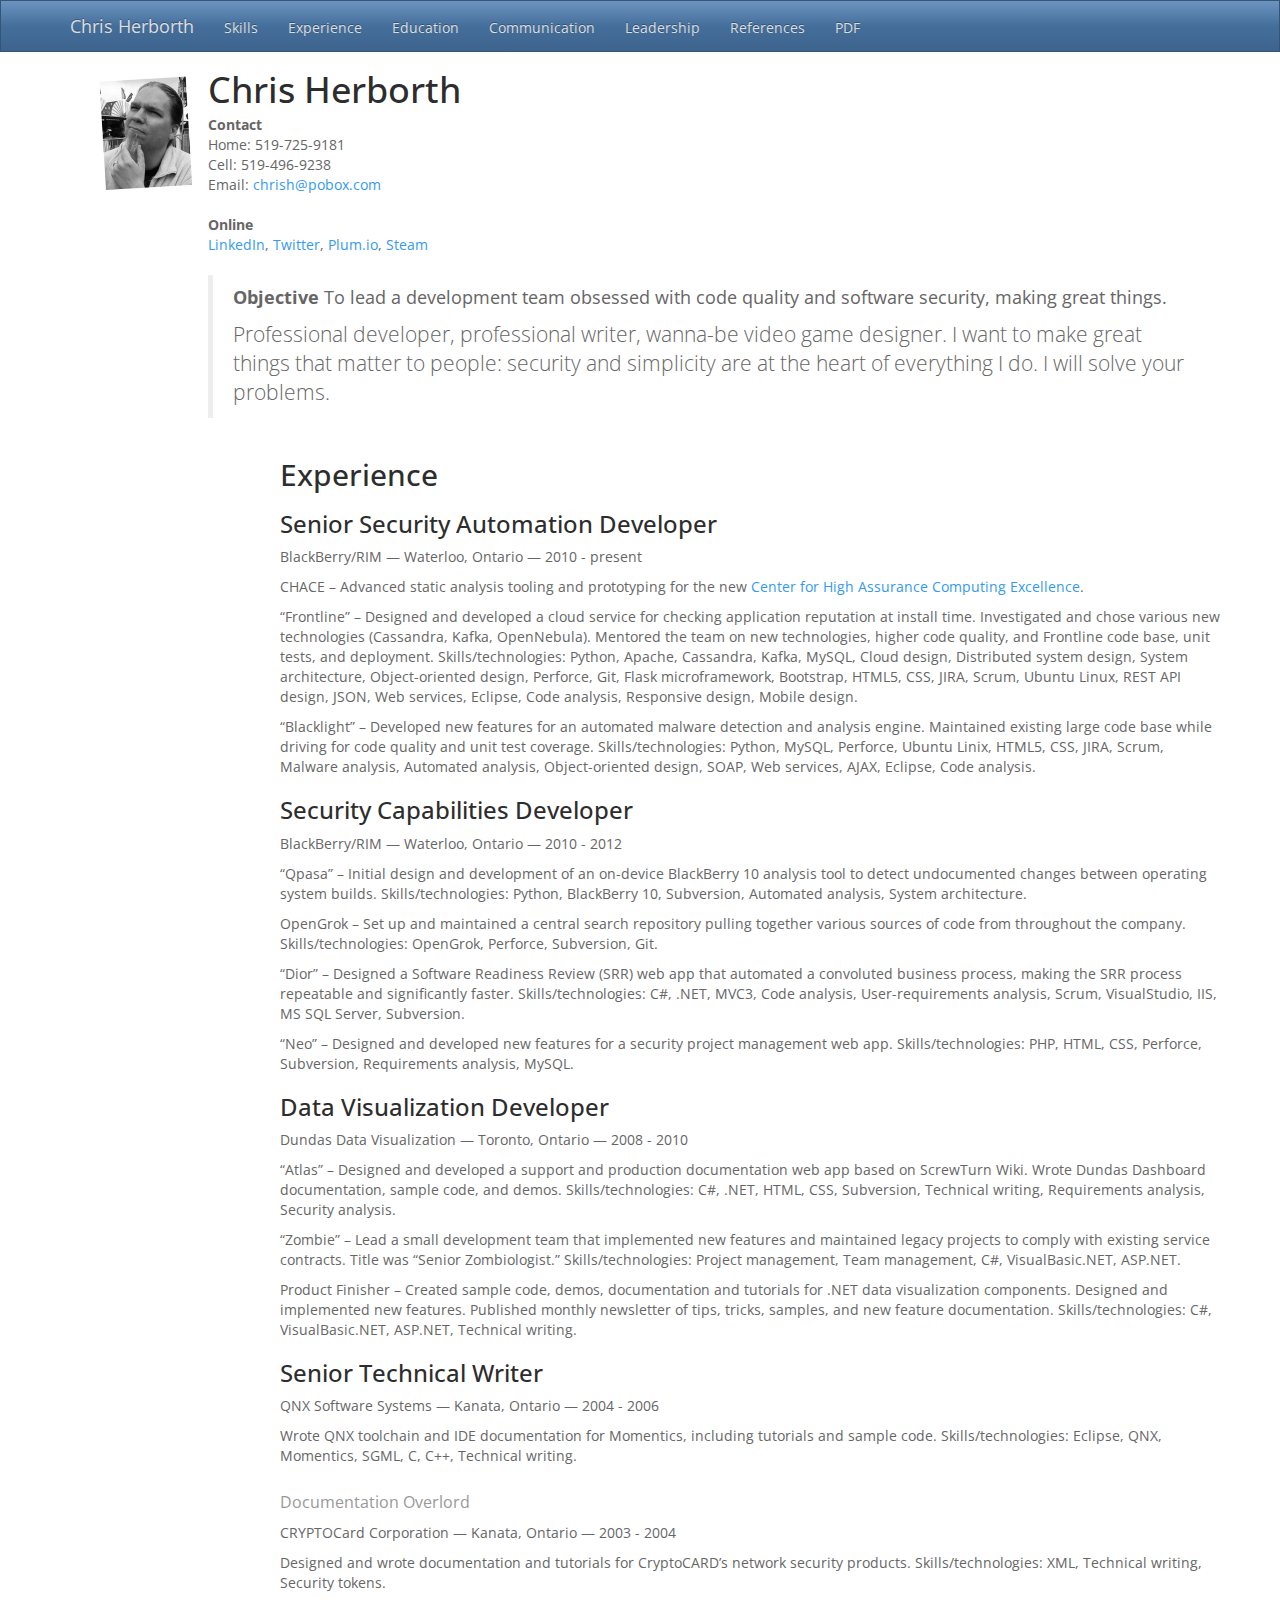
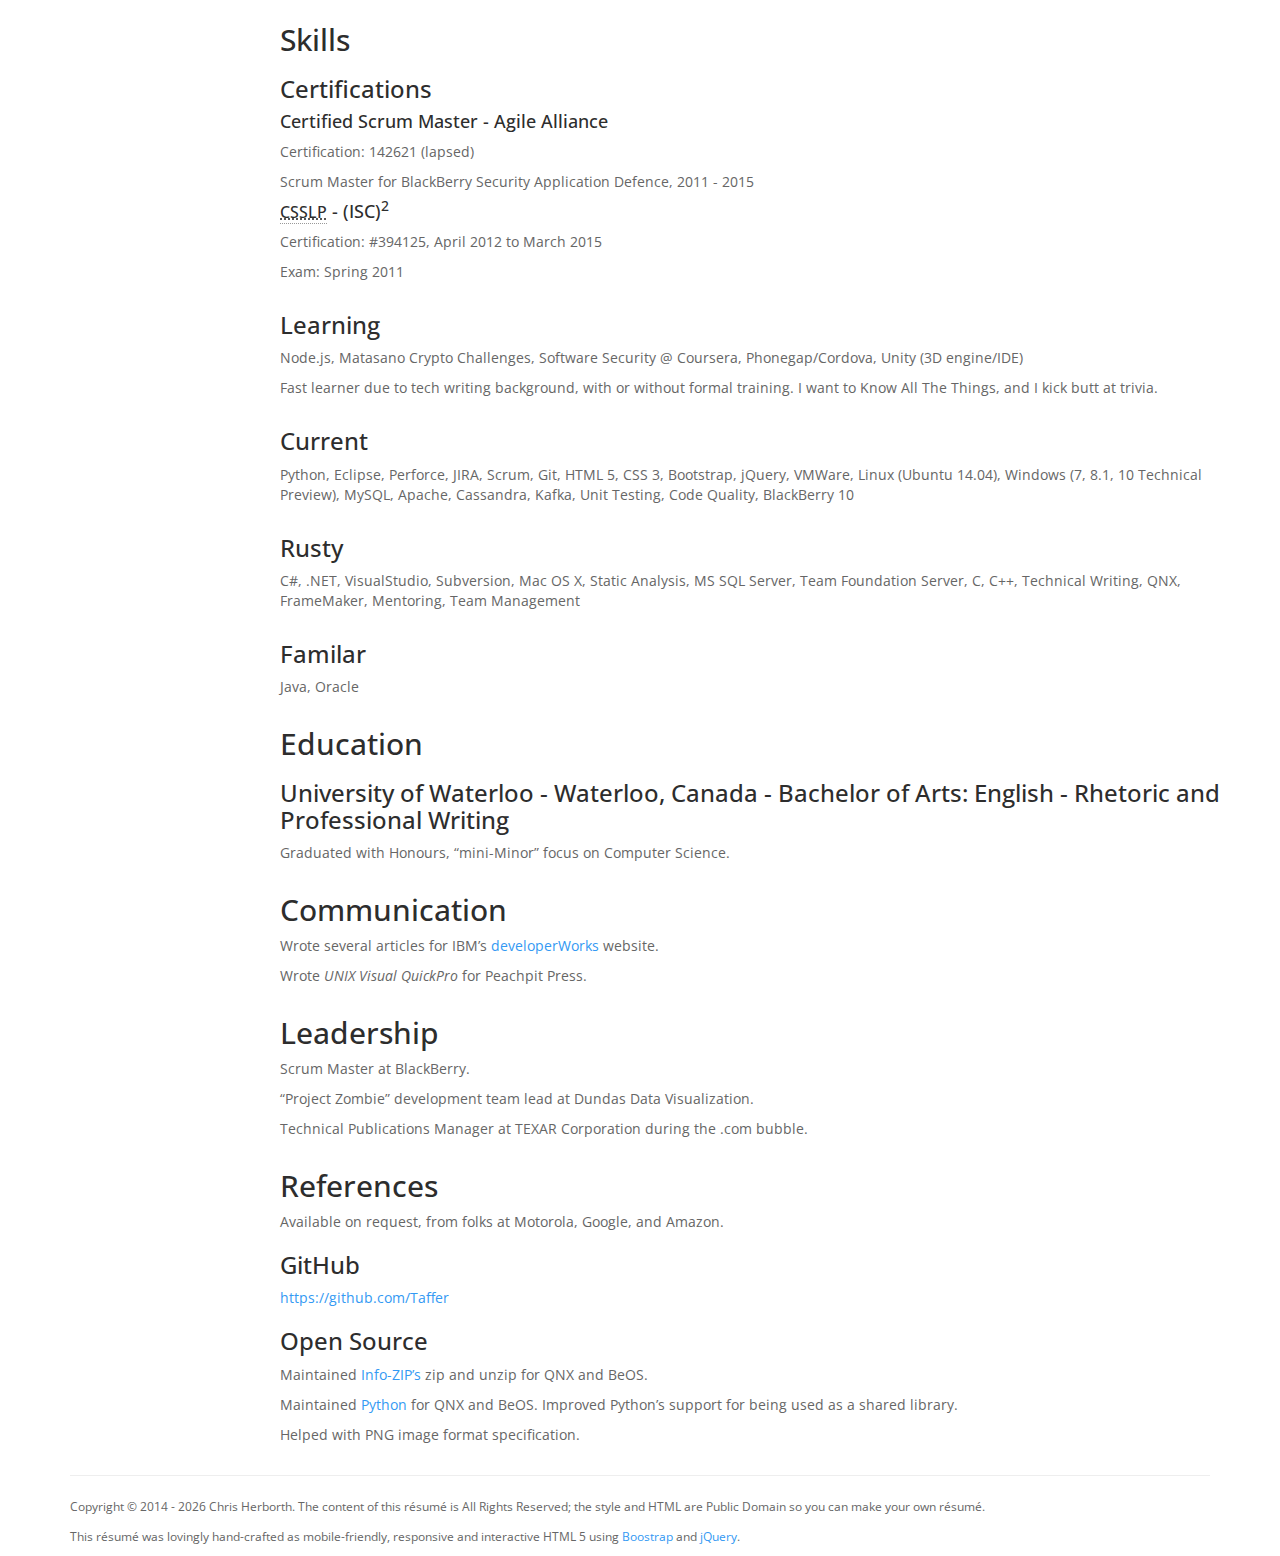
<file: chrish/index.html>
<!DOCTYPE html>
<html lang="en">
<head>
    <meta charset="utf-8">
    <meta http-equiv="X-UA-Compatible" content="IE=edge">
    <meta name="viewport" content="width=device-width, initial-scale=1">

    <title>Chris Herborth's Résumé</title>

    <link rel="icon" type="image/png" href="favicon.png">
    <link rel="shortcut icon" href="favicon.ico">

    <!-- Bootstrap: http://getbootstrap.com/ -->
    <link href="bootstrap-3.3.4-dist/css/bootstrap.min.css" rel="stylesheet">

    <!-- Bootstrap themes: http://bootswatch.com/ -->
    <link href="bootstrap-spacelab.min.css" rel="stylesheet">

	<style type="text/css">
	.document-body { /* Add room for the navbar. */
		padding-top: 70px;
	}
	</style>
</head>

<body role="document" class="document-body">
<div class="navbar navbar-inverse navbar-fixed-top" role="navigation">
	<div class="container">
		<div class="navbar-header">
			<button type="button" class="navbar-toggle" data-toggle="collapse" data-target=".navbar-collapse">
				<span class="sr-only">Toggle navigation</span>
				<span class="icon-bar"></span>
                <span class="icon-bar"></span>
                <span class="icon-bar"></span>
			</button>
			<a class="navbar-brand" href="http://taffer.ca/">Chris Herborth</a>
		</div>

		<div class="collapse navbar-collapse">
			<ul class="nav navbar-nav">
				<li><a href="#skills">Skills</a></li>
				<li><a href="#experience">Experience</a></li>
				<li><a href="#education">Education</a></li>
				<li><a href="#communication">Communication</a></li>
				<li><a href="#leadership">Leadership</a></li>
				<li><a href="#references">References</a></li>
				<li><a href="Chris%20H.%202015.pdf">PDF</a></li>
			</ul>
		</div>
	</div>
</div>

<div class="container">
	<div class="media">
		<img src="images/chrish-small.png" alt="I'll solve your problems!" class="pull-left">

		<div class="media-body">
			<div id="contact">
				<h1 class="media-heading">Chris Herborth</h1>

				<address>
  				<strong>Contact</strong><br>
  				Home: <span>519-725-9181</span><br>
  				Cell: <span>519-496-9238</span><br>
  				Email: <a href="mailto:chrish@pobox.com">chrish@pobox.com</a>
				</address>

				<address>
  				<strong>Online</strong><br>
  				<a href="http://ca.linkedin.com/in/chrisherborth">LinkedIn</a>,
  				<a href="https://twitter.com/taffer">Twitter</a>,
          <a href="https://beta.plum.io/profile/chrish">Plum.io</a>,
  				<a href="http://steamcommunity.com/id/punksdad/">Steam</a>
				</address>
			</div>

			<div id="about">
				<blockquote>
					<p>
					<strong>Objective</strong>
					To lead a development team obsessed with code quality and
					software security, making great things.
					</p>

			    <p class="lead">
			    Professional developer, professional writer, wanna-be video
			    game designer. I want to make great things that matter to
			    people: security and simplicity are at the heart of
			    everything I do. I will solve your problems.
			    </p>
				</blockquote>
			</div>
		</div>
	</div>

  <div class="container" id="experience">
    <div class="row">
      <div class="col-md-2">
      </div>
      <div class="col-md-10">
        <h2>Experience</h2>

        <h3>Senior Security Automation Developer</h3>
        <p>
        BlackBerry/RIM &mdash; Waterloo, Ontario &mdash; 2010 - present
        </p>

		<p>
		CHACE – Advanced static analysis tooling and prototyping for the new 
		<a href="http://bizblog.blackberry.com/2015/04/blackberry-chace/">Center for High
		Assurance Computing Excellence</a>.
		<p>

        <p>
        “Frontline” – Designed and developed a cloud service for checking
        application reputation at install time. Investigated and chose various
        new technologies (Cassandra, Kafka, OpenNebula). Mentored the team on
        new technologies, higher code quality, and Frontline code base, unit
        tests, and deployment. Skills/technologies: Python, Apache, Cassandra,
        Kafka, MySQL, Cloud design, Distributed system design, System
        architecture, Object-oriented design, Perforce, Git, Flask
        microframework, Bootstrap, HTML5, CSS, JIRA, Scrum, Ubuntu Linux, REST
        API design, JSON, Web services, Eclipse, Code analysis, Responsive
        design, Mobile design.
        </p>

        <p>
        “Blacklight” – Developed new features for an automated malware
        detection and analysis engine. Maintained existing large code base
        while driving for code quality and unit test coverage.
        Skills/technologies: Python, MySQL, Perforce, Ubuntu Linix, HTML5, CSS,
        JIRA, Scrum, Malware analysis, Automated analysis, Object-oriented
        design, SOAP, Web services, AJAX, Eclipse, Code analysis.
        </p>

        <h3>Security Capabilities Developer</h3>
        <p>
        BlackBerry/RIM &mdash; Waterloo, Ontario &mdash; 2010 - 2012
        </p>

				<p>
        “Qpasa” – Initial design and development of an on-device BlackBerry 10
        analysis tool to detect undocumented changes between operating system
        builds. Skills/technologies: Python, BlackBerry 10, Subversion,
        Automated analysis, System architecture.
				</p>

				<p>
        OpenGrok – Set up and maintained a central search repository pulling
        together various sources of code from throughout the company.
        Skills/technologies: OpenGrok, Perforce, Subversion, Git.
				</p>

				<p>
				“Dior” – Designed a Software Readiness Review (SRR) web app
				that automated a convoluted business process, making the SRR
				process repeatable and significantly faster. Skills/technologies: C#,
        .NET, MVC3, Code analysis, User-requirements analysis, Scrum,
        VisualStudio, IIS, MS SQL Server, Subversion.
				</p>

				<p>
				“Neo” – Designed and developed new features for a security
				project management web app. Skills/technologies: PHP, HTML, CSS,
        Perforce, Subversion, Requirements analysis, MySQL.
				</p>

        <h3>Data Visualization Developer</h3>
        <p>
        Dundas Data Visualization &mdash; Toronto, Ontario &mdash; 2008 - 2010
        </p>

				<p>
				“Atlas” – Designed and developed a support and production
				documentation web app based on ScrewTurn Wiki. Wrote Dundas
				Dashboard documentation, sample code, and demos.
        Skills/technologies: C#, .NET, HTML, CSS, Subversion, Technical
        writing, Requirements analysis, Security analysis.
				</p>

				<p>
				“Zombie” – Lead a small development team that implemented new
				features and maintained legacy projects to comply with existing
				service contracts. Title was “Senior Zombiologist.”
        Skills/technologies: Project management, Team management, C#,
        VisualBasic.NET, ASP.NET.
				</p>

				<p>
				Product Finisher – Created sample code, demos, documentation
				and tutorials for .NET data visualization components. Designed
				and implemented new features. Published monthly newsletter of
				tips, tricks, samples, and new feature documentation.
        Skills/technologies: C#, VisualBasic.NET, ASP.NET, Technical writing.
				</p>

        <h3>Senior Technical Writer</h3>
        <p>
        QNX Software Systems &mdash; Kanata, Ontario &mdash; 2004 - 2006
        </p>

				<p>
				Wrote QNX toolchain and IDE documentation for Momentics,
				including tutorials and sample code.
        Skills/technologies: Eclipse, QNX, Momentics, SGML, C, C++, Technical
        writing.
				</p>

        <h3><small>Documentation Overlord</small></h3>
        <p>
        CRYPTOCard Corporation &mdash; Kanata, Ontario &mdash; 2003 - 2004
        </p>

				<p>
				Designed and wrote documentation and tutorials for CryptoCARD’s
				network security products.
        Skills/technologies: XML, Technical writing, Security tokens.
				</p>
      </div>
    </div>
  </div>

  <div class="container" id="skills">
    <div class="row">
			<div class="col-md-2">
			</div>
			<div class="col-md-10">
				<h2>Skills</h2>

				<h3>Certifications</h3>

				<h4>Certified Scrum Master - Agile Alliance</h4>
				<p>
				Certification: 142621 (lapsed)
				</p>

				<p>
        Scrum Master for BlackBerry Security Application Defence,
				2011 - 2015
				</p>

        <h4><abbr title="Certified Secure Software Lifecycle Professional" class="initialism">CSSLP</abbr> - (ISC)<sup>2</sup></h4>
				<p>
				Certification: #394125, April 2012 to March 2015
				</p>

				<p>
				Exam: Spring 2011
        </p>
			</div>

			<div class="col-md-2"></div>
			<div class="col-md-10">
				<h3>Learning</h3>
				<p>
				Node.js, Matasano Crypto Challenges, Software Security @
				Coursera, Phonegap/Cordova, Unity (3D engine/IDE)
				</p>

				<p>
				Fast learner due to tech writing background, with or without
				formal training. I want to Know All The Things, and I kick
				butt at trivia.
				</p>
			</div>

			<div class="col-md-2"></div>
			<div class="col-md-10">
				<h3>Current</h3>
				<p>
				Python, Eclipse, Perforce, JIRA, Scrum, Git, HTML 5, CSS 3,
				Bootstrap, jQuery, VMWare, Linux (Ubuntu 14.04), Windows (7,
				8.1, 10 Technical Preview), MySQL, Apache, Cassandra, Kafka,
				Unit Testing, Code Quality, BlackBerry 10
				</p>
			</div>

			<div class="col-md-2"></div>
			<div class="col-md-10">
				<h3>Rusty</h3>
				<p>
				C#, .NET, VisualStudio, Subversion, Mac OS X, Static Analysis,
				MS SQL Server, Team Foundation Server, C, C++, Technical
				Writing, QNX, FrameMaker, Mentoring, Team Management
				</p>
			</div>

			<div class="col-md-2"></div>
			<div class="col-md-10">
				<h3>Familar</h3>
				<p>
				Java, Oracle
				</p>
			</div>
		</div>
	</div>

  <div class="container" id="education">
    <div class="row">
			<div class="col-md-2">
			</div>
			<div class="col-md-10">
				<h2>Education</h2>

        <h3>University of Waterloo - Waterloo, Canada - Bachelor of Arts: English - Rhetoric and Professional Writing</h3>

				<p>
				Graduated with Honours, “mini-Minor” focus on Computer Science.
				</p>
      </div>
    </div>
  </div>

  <div class="container" id="communication">
    <div class="row">
			<div class="col-md-2">
			</div>
			<div class="col-md-10">
				<h2>Communication</h2>

				<p>
				Wrote several articles for IBM’s
				<a href="http://www.ibm.com/search/csass/search/?q=Chris+Herborth&sn=dw&lang=en&cc=US&en=utf&hpp=20&dws=dw">developerWorks</a>
				website.
				</p>

				<p>
				Wrote <i>UNIX Visual QuickPro</i> for Peachpit Press.
				</p>
      </div>
    </div>
  </div>

    <div class="container" id="leadership">
      <div class="row">
			<div class="col-md-2">
			</div>
			<div class="col-md-10">
				<h2>Leadership</h2>

				<p>
				Scrum Master at BlackBerry.
				</p>

				<p>
				“Project Zombie” development team lead at Dundas Data
				Visualization.
				</p>

				<p>
				Technical Publications Manager at TEXAR Corporation during
				the .com bubble.
				</p>
      </div>
    </div>
  </div>

  <div class="container" id="references">
    <div class="row">
			<div class="col-md-2">
			</div>
			<div class="col-md-10">
				<h2>References</h2>

        <p>
        Available on request, from folks at Motorola, Google, and Amazon.
        </p>

				<h3>GitHub</h3>
				<p>
				<a href="https://github.com/Taffer">https://github.com/Taffer</a>
				</p>

				<h3>Open Source</h3>
				<p>
				Maintained
				<a href="http://www.info-zip.org/Zip.html">Info-ZIP’s</a> zip
				and unzip for QNX and BeOS.
				</p>

				<p>
				Maintained <a href="https://www.python.org/">Python</a> for QNX
				and BeOS. Improved Python’s support for being used as a shared
				library.
				</p>

				<p>
				Helped with PNG image format specification.
				</p>
      </div>
    </div>
  </div>

	<hr>

	<div id="copyright">
		<p>
		<small>Copyright &copy; <span id="copyright-years"></span>
		Chris Herborth. The content of this r&eacute;sum&eacute; is All
		Rights Reserved; the style and HTML are Public Domain so you can
		make your own r&eacute;sum&eacute;.</small>
		</p>

		<p>
		<small>This r&eacute;sum&eacute; was lovingly hand-crafted
		as mobile-friendly, responsive and interactive HTML 5 using
		<a href="http://getbootstrap.com/">Boostrap</a> and
		<a href="http://jquery.com/">jQuery</a>.</small>
		</p>
	</div>
</div>

<script src="https://ajax.googleapis.com/ajax/libs/jquery/1.11.1/jquery.min.js" type="text/javascript"></script>
<script src="bootstrap-3.3.4-dist/js/bootstrap.min.js" type="text/javascript"></script>
<script type="text/javascript">
$(document).ready(function() {
	// Fill in the copyright dates appropriately.
	var now = new Date(Date.now());
	var year = now.getFullYear();
	if(year > 2014) {
		var copyright_year = "2014 - " + year.toString();
	} else {
		var copyright_year = year.toString();
	}

    $("span#copyright-years").text(copyright_year);
});
</script>
</body>
</html>
</file>
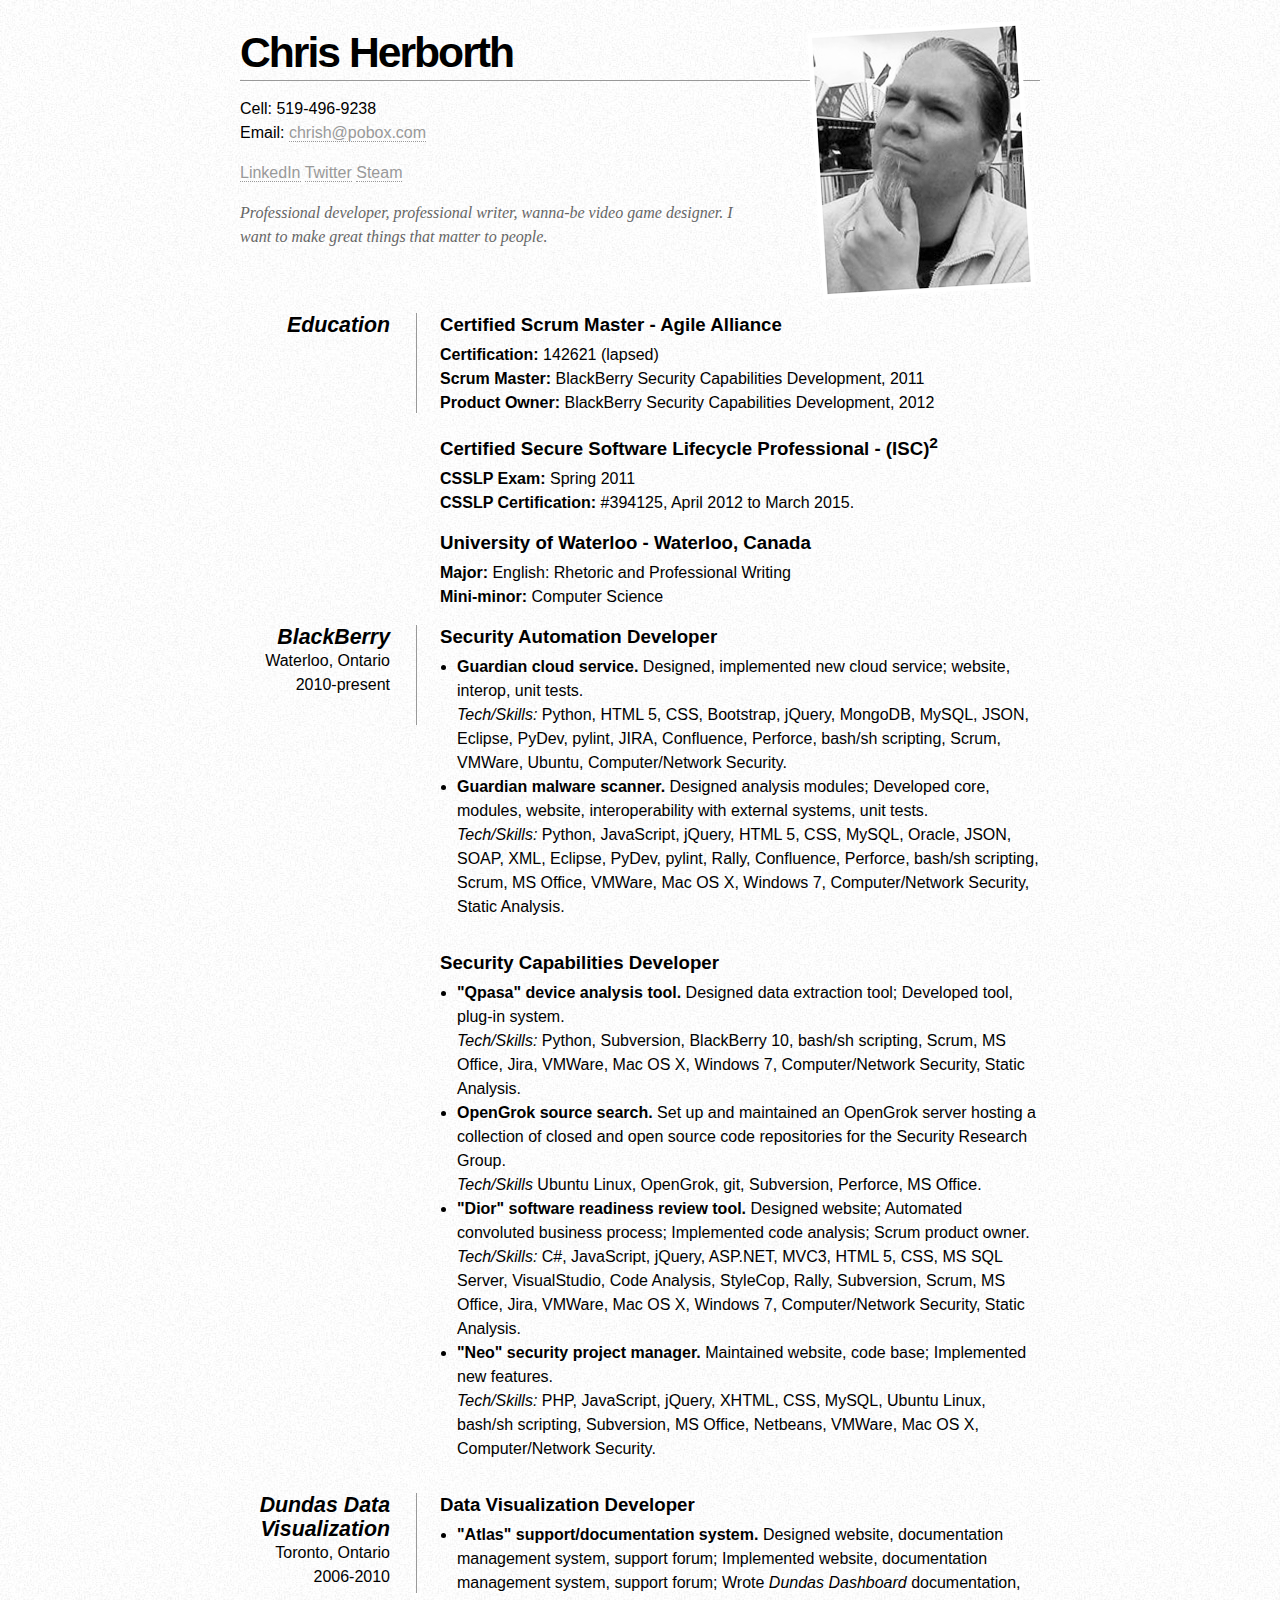
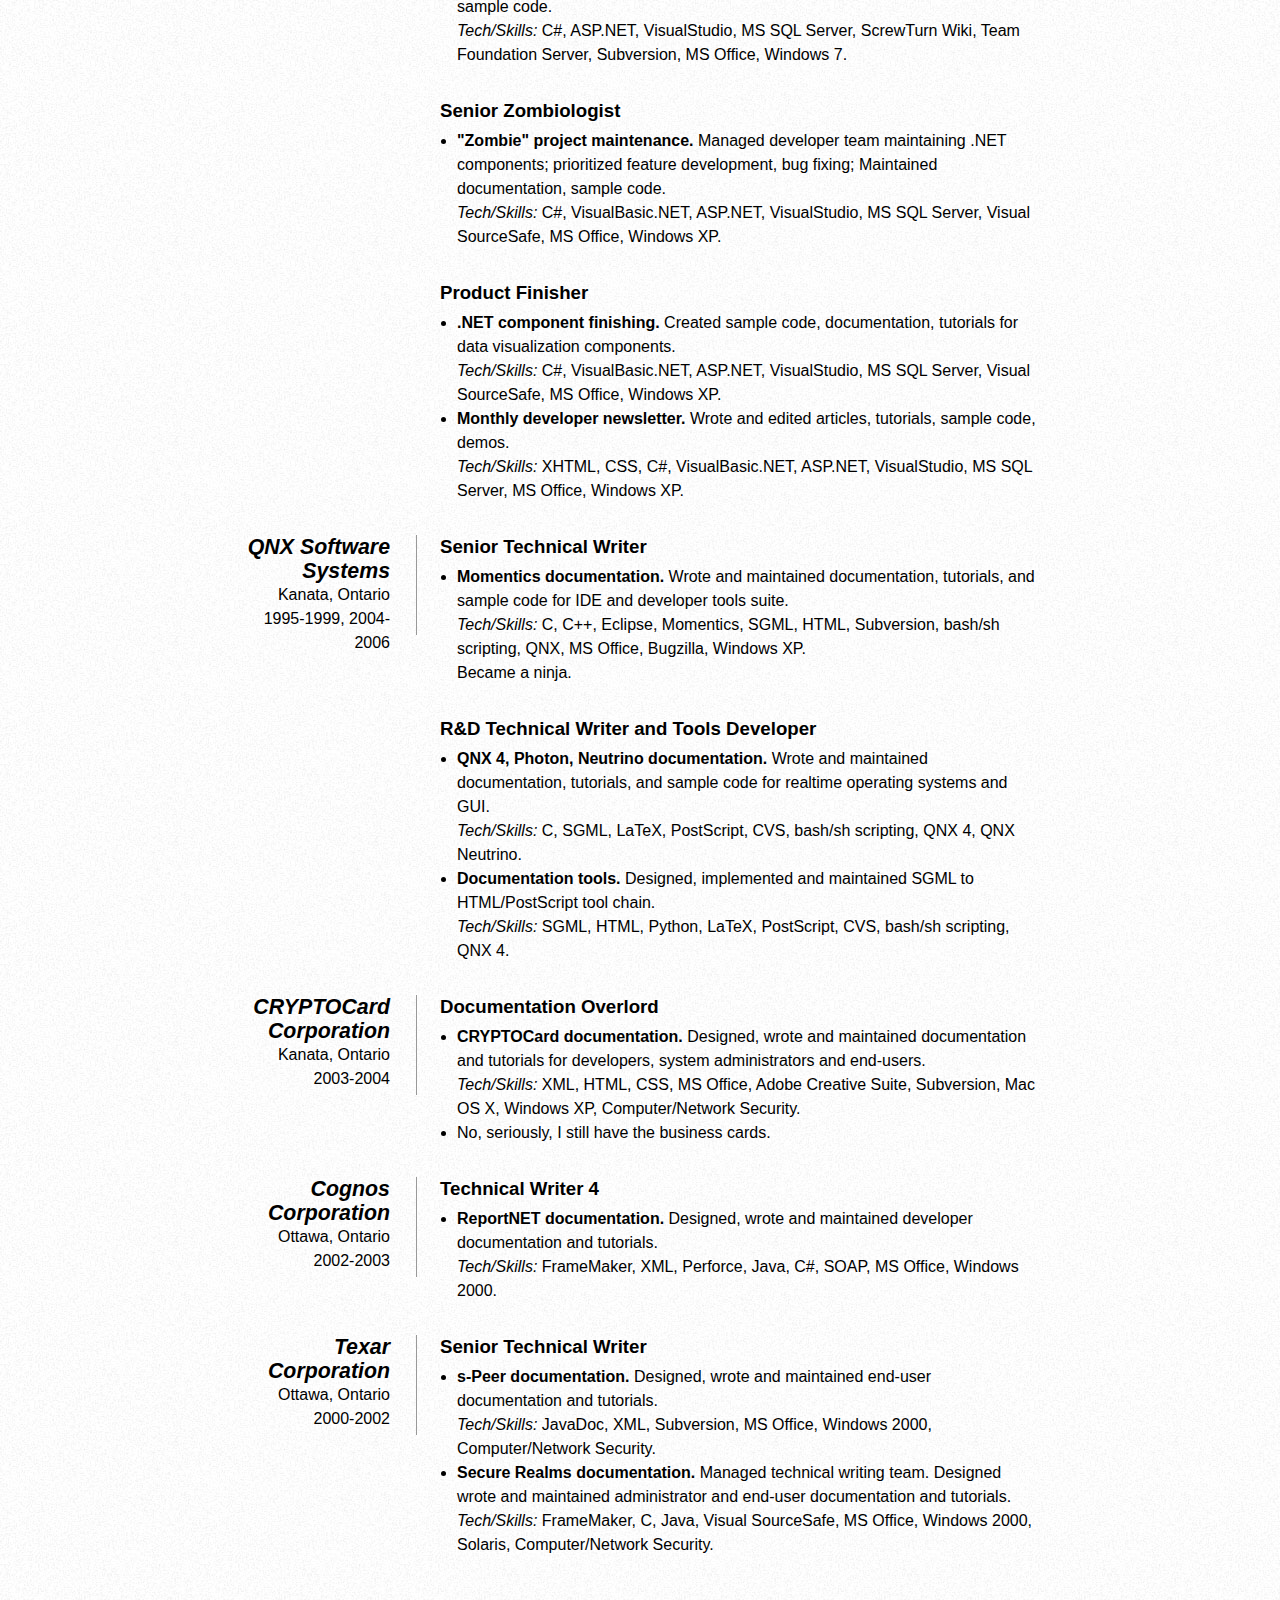
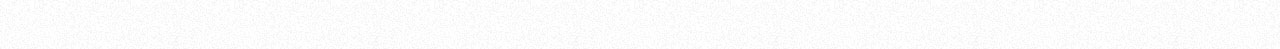
<file: chrish/v1.html>
<!DOCTYPE html>
<html lang="en">
<!--
HTML and CSS based on One Page Resume Site by Chris Coyier:

	http://css-tricks.com/one-page-resume-site/

Icon from Linecons Free by Designmodo:

	https://www.iconfinder.com/iconsets/linecons-free-vector-icons-pack
-->
<head>
	<meta http-equiv="Content-Type" content="text/html; charset=utf-8" />
	<meta charset="utf-8" />

	<title>Chris Herborth's Résumé</title>

	<link rel="stylesheet" href="one-page-resume.css" type="text/css" />
	<link rel="icon" type="image/png" href="favicon.png">
	<link rel="shortcut icon" href="favicon.ico">
</head>

<body>
	<div id="page-wrap">
		<img src="images/chrish.png" alt="Photo of Chris" id="pic" />
		<div id="contact-info" class="vcard">
			<h1 class="fn">Chris Herborth</h1>
			<p>
			Cell: <span class="tel">519-496-9238</span><br />
			Email: <a class="email" href="mailto:chrish@pobox.com">chrish@pobox.com</a>
			</p>

			<p>
			<a href="http://ca.linkedin.com/in/chrisherborth">LinkedIn</a>
			<a href="https://twitter.com/taffer">Twitter</a>
			<a href="http://steamcommunity.com/id/punksdad/">Steam</a>
			</p>
		</div>

		<div id="objective">
			<p>
			Professional developer, professional writer,
			wanna-be video game designer. I want to make great
			things that matter to people.
			</p>
		</div>

		<div class="clear"></div>
		<dl>
			<dt class="clear">Education</dt>
			<dd>
				<h2>Certified Scrum Master - Agile Alliance</h2>
				<p>
				<strong>Certification:</strong> 142621 (lapsed)<br />
				<strong>Scrum Master:</strong> BlackBerry Security Capabilities Development, 2011<br />
				<strong>Product Owner:</strong> BlackBerry Security Capabilities Development, 2012
				</p>

				<h2>Certified Secure Software Lifecycle Professional - (ISC)<sup>2</sup></h2>
				<p>
				<strong>CSSLP Exam:</strong> Spring 2011<br />
				<strong>CSSLP Certification:</strong> #394125, April 2012 to March 2015.
				</p>

				<h2>University of Waterloo - Waterloo, Canada</h2>
				<p>
				<strong>Major:</strong> English: Rhetoric and Professional Writing<br />
				<strong>Mini-minor:</strong> Computer Science
				</p>
			</dd>

			<dt class="clear">
			BlackBerry
			<p class="timeline">Waterloo, Ontario<br /> 2010-present</p>
			</dt>
			<dd>
				<h2>Security Automation Developer</h2>
				<ul>
					<li>
					<strong>Guardian cloud service.</strong>
					Designed, implemented new cloud service; website, interop, unit tests.<br />
					<em>Tech/Skills:</em>
					Python, HTML 5, CSS, Bootstrap, jQuery, MongoDB, MySQL, JSON, Eclipse, PyDev,
					pylint, JIRA, Confluence, Perforce, bash/sh scripting, Scrum,
					VMWare, Ubuntu, Computer/Network Security.
					</li>
					<li>
					<strong>Guardian malware scanner.</strong>
					Designed analysis modules; Developed core, modules, website, interoperability with external systems, unit tests.<br />
					<em>Tech/Skills:</em>
					Python, JavaScript, jQuery, HTML 5, CSS, MySQL, Oracle, JSON, SOAP, XML, Eclipse, PyDev, pylint, Rally, Confluence, Perforce, bash/sh scripting, Scrum, MS Office, VMWare, Mac OS X, Windows 7, Computer/Network Security, Static Analysis.
					</li>
				</ul>

				<h2>Security Capabilities Developer</h2>
				<ul>
					<li>
					<strong>"Qpasa" device analysis tool.</strong>
					Designed data extraction tool; Developed tool, plug-in system.<br />
					<em>Tech/Skills:</em>
					Python, Subversion, BlackBerry 10, bash/sh scripting, Scrum, MS Office, Jira, VMWare, Mac OS X, Windows 7, Computer/Network Security, Static Analysis.
					</li>

					<li>
					<strong>OpenGrok source search.</strong>
					Set up and maintained an OpenGrok server hosting a collection of closed and open source code repositories for the Security Research Group.<br />
					<em>Tech/Skills</em>
					Ubuntu Linux, OpenGrok, git, Subversion, Perforce, MS Office.
					</li>

					<li>
					<strong>"Dior" software readiness review tool.</strong>
					Designed website; Automated convoluted business process; Implemented code analysis; Scrum product owner.<br />
					<em>Tech/Skills:</em>
					C#, JavaScript, jQuery, ASP.NET, MVC3, HTML 5, CSS, MS SQL Server, VisualStudio, Code Analysis, StyleCop, Rally, Subversion, Scrum, MS Office, Jira, VMWare, Mac OS X, Windows 7, Computer/Network Security, Static Analysis.
					</li>

					<li>
					<strong>"Neo" security project manager.</strong>
					Maintained website, code base; Implemented new features.<br />
					<em>Tech/Skills:</em>
					PHP, JavaScript, jQuery, XHTML, CSS, MySQL, Ubuntu Linux, bash/sh scripting, Subversion, MS Office, Netbeans, VMWare, Mac OS X, Computer/Network Security.
					</li>
				</ul>
			</dd>

			<dt class="clear">
			Dundas Data Visualization
			<p class="timeline">Toronto, Ontario<br /> 2006-2010</p>
			</dt>
			<dd>

				<h2>Data Visualization Developer</h2>
				<ul>
					<li>
					<strong>"Atlas" support/documentation system.</strong>
					Designed website, documentation management system, support forum; Implemented website, documentation management system, support forum; Wrote <em>Dundas Dashboard</em> documentation, sample code.<br />
					<em>Tech/Skills:</em>
					C#, ASP.NET, VisualStudio, MS SQL Server, ScrewTurn Wiki, Team Foundation Server, Subversion, MS Office, Windows 7.
					</li>
				</ul>

				<h2>Senior Zombiologist</h2>
				<ul>
					<li>
					<strong>"Zombie" project maintenance.</strong>
					Managed developer team maintaining .NET components; prioritized feature development, bug fixing; Maintained documentation, sample code.<br />
					<em>Tech/Skills:</em>
					C#, VisualBasic.NET, ASP.NET, VisualStudio, MS SQL Server, Visual SourceSafe, MS Office, Windows XP.
					</li>
				</ul>

				<h2>Product Finisher</h2>
				<ul>
					<li>
					<strong>.NET component finishing.</strong>
					Created sample code, documentation, tutorials for data visualization components.<br />
					<em>Tech/Skills:</em>
					C#, VisualBasic.NET, ASP.NET, VisualStudio, MS SQL Server, Visual SourceSafe, MS Office, Windows XP.
					</li>

					<li>
					<strong>Monthly developer newsletter.</strong>
					Wrote and edited articles, tutorials, sample code, demos.<br />
					<em>Tech/Skills:</em>
					XHTML, CSS, C#, VisualBasic.NET, ASP.NET, VisualStudio, MS SQL Server, MS Office, Windows XP.
					</li>
				</ul>
			</dd>

			<dt class="clear">
			QNX Software Systems
			<p class="timeline">Kanata, Ontario<br /> 1995-1999, 2004-2006</p>
			</dt>
			<dd>
				<h2>Senior Technical Writer</h2>
				<ul>
					<li>
					<strong>Momentics documentation.</strong> Wrote and maintained documentation, tutorials, and sample code for IDE and developer tools suite.<br />
					<em>Tech/Skills:</em>
					C, C++, Eclipse, Momentics, SGML, HTML, Subversion, bash/sh scripting, QNX, MS Office, Bugzilla, Windows XP.<br />
					Became a ninja.
					</li>
				</ul>

				<h2>R&amp;D Technical Writer and Tools Developer</h2>
				<ul>
					<li>
					<strong>QNX 4, Photon, Neutrino documentation.</strong> Wrote and maintained documentation, tutorials, and sample	code for realtime operating systems and GUI.<br />
					<em>Tech/Skills:</em>
					C, SGML, LaTeX, PostScript, CVS, bash/sh scripting, QNX 4, QNX Neutrino.
					</li>

					<li>
					<strong>Documentation tools.</strong> Designed, implemented and maintained SGML to HTML/PostScript tool chain.<br />
					<em>Tech/Skills:</em>
					SGML, HTML, Python, LaTeX, PostScript, CVS, bash/sh scripting, QNX 4.
					</li>
				</ul>
			</dd>

			<dt class="clear">
			CRYPTOCard Corporation
			<p class="timeline">Kanata, Ontario<br /> 2003-2004</p>
			</dt>
			<dd>
				<h2>Documentation Overlord</h2>
				<ul>
					<li>
					<strong>CRYPTOCard documentation.</strong> Designed, wrote and maintained documentation and tutorials for developers, system administrators and end-users.<br />
					<em>Tech/Skills:</em>
					XML, HTML, CSS, MS Office, Adobe Creative Suite, Subversion, Mac OS X, Windows XP, Computer/Network Security.
					</li>

					<li>
					No, seriously, I still have the business cards.
					</li>
				</ul>
			</dd>

			<dt class="clear">
			Cognos Corporation
			<p class="timeline">Ottawa, Ontario<br /> 2002-2003</p>
			</dt>
			<dd>
				<h2>Technical Writer 4</h2>
				<ul>
					<li>
					<strong>ReportNET documentation.</strong> Designed, wrote and maintained developer documentation and tutorials.<br />
					<em>Tech/Skills:</em>
					FrameMaker, XML, Perforce, Java, C#, SOAP, MS Office, Windows 2000.
					</li>
				</ul>
			</dd>

			<dt class="clear">
			Texar Corporation
			<p class="timeline">Ottawa, Ontario<br /> 2000-2002</p>
			</dt>
			<dd>
				<h2>Senior Technical Writer</h2>
				<ul>
					<li>
					<strong>s-Peer documentation.</strong> Designed, wrote and maintained end-user documentation and tutorials.<br />
					<em>Tech/Skills:</em>
					JavaDoc, XML, Subversion, MS Office, Windows 2000, Computer/Network Security.
					</li>

					<li>
					<strong>Secure Realms documentation.</strong> Managed technical writing team. Designed wrote and maintained administrator and end-user documentation and tutorials.<br />
					<em>Tech/Skills:</em>
					FrameMaker, C, Java, Visual SourceSafe, MS Office, Windows 2000, Solaris, Computer/Network Security.
					</li>
				</ul>
			</dd>
		</dl>

		<div class="clear"></div>
	</div>
</body>
</html>
</file>
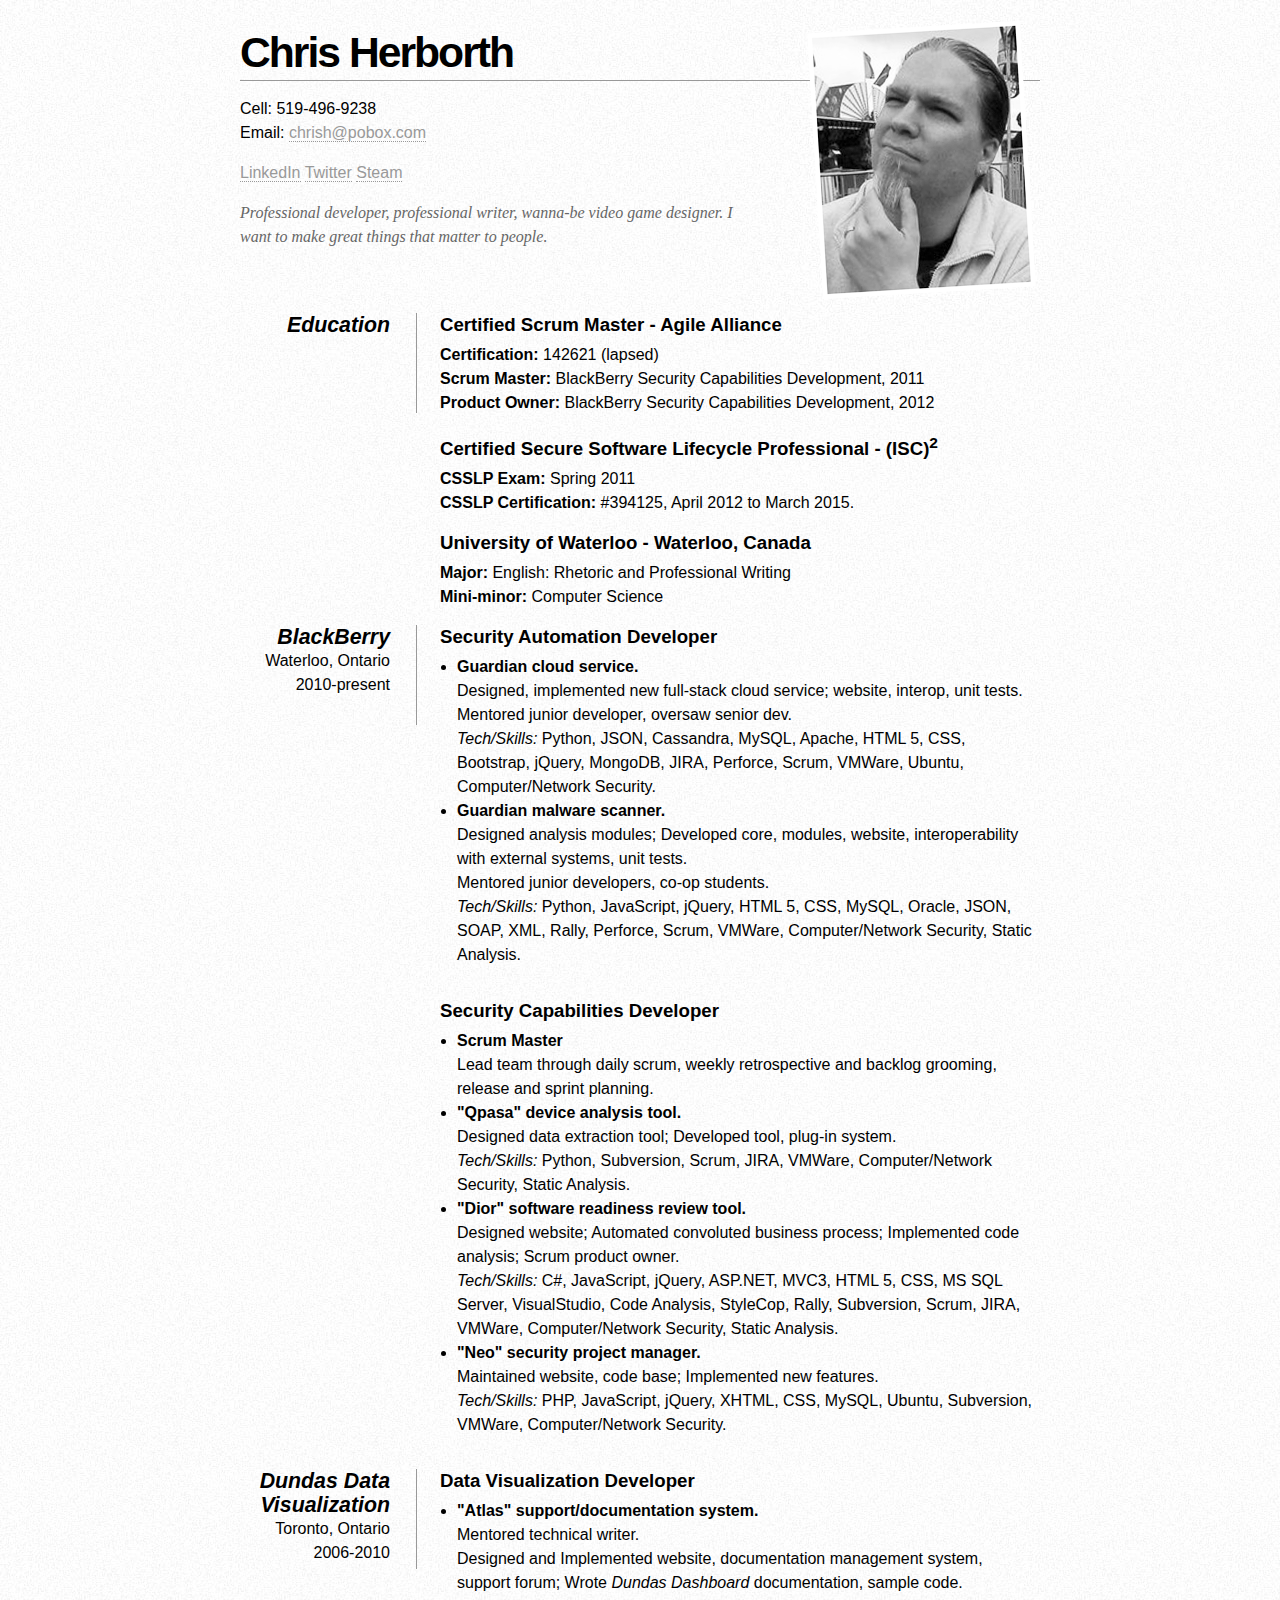
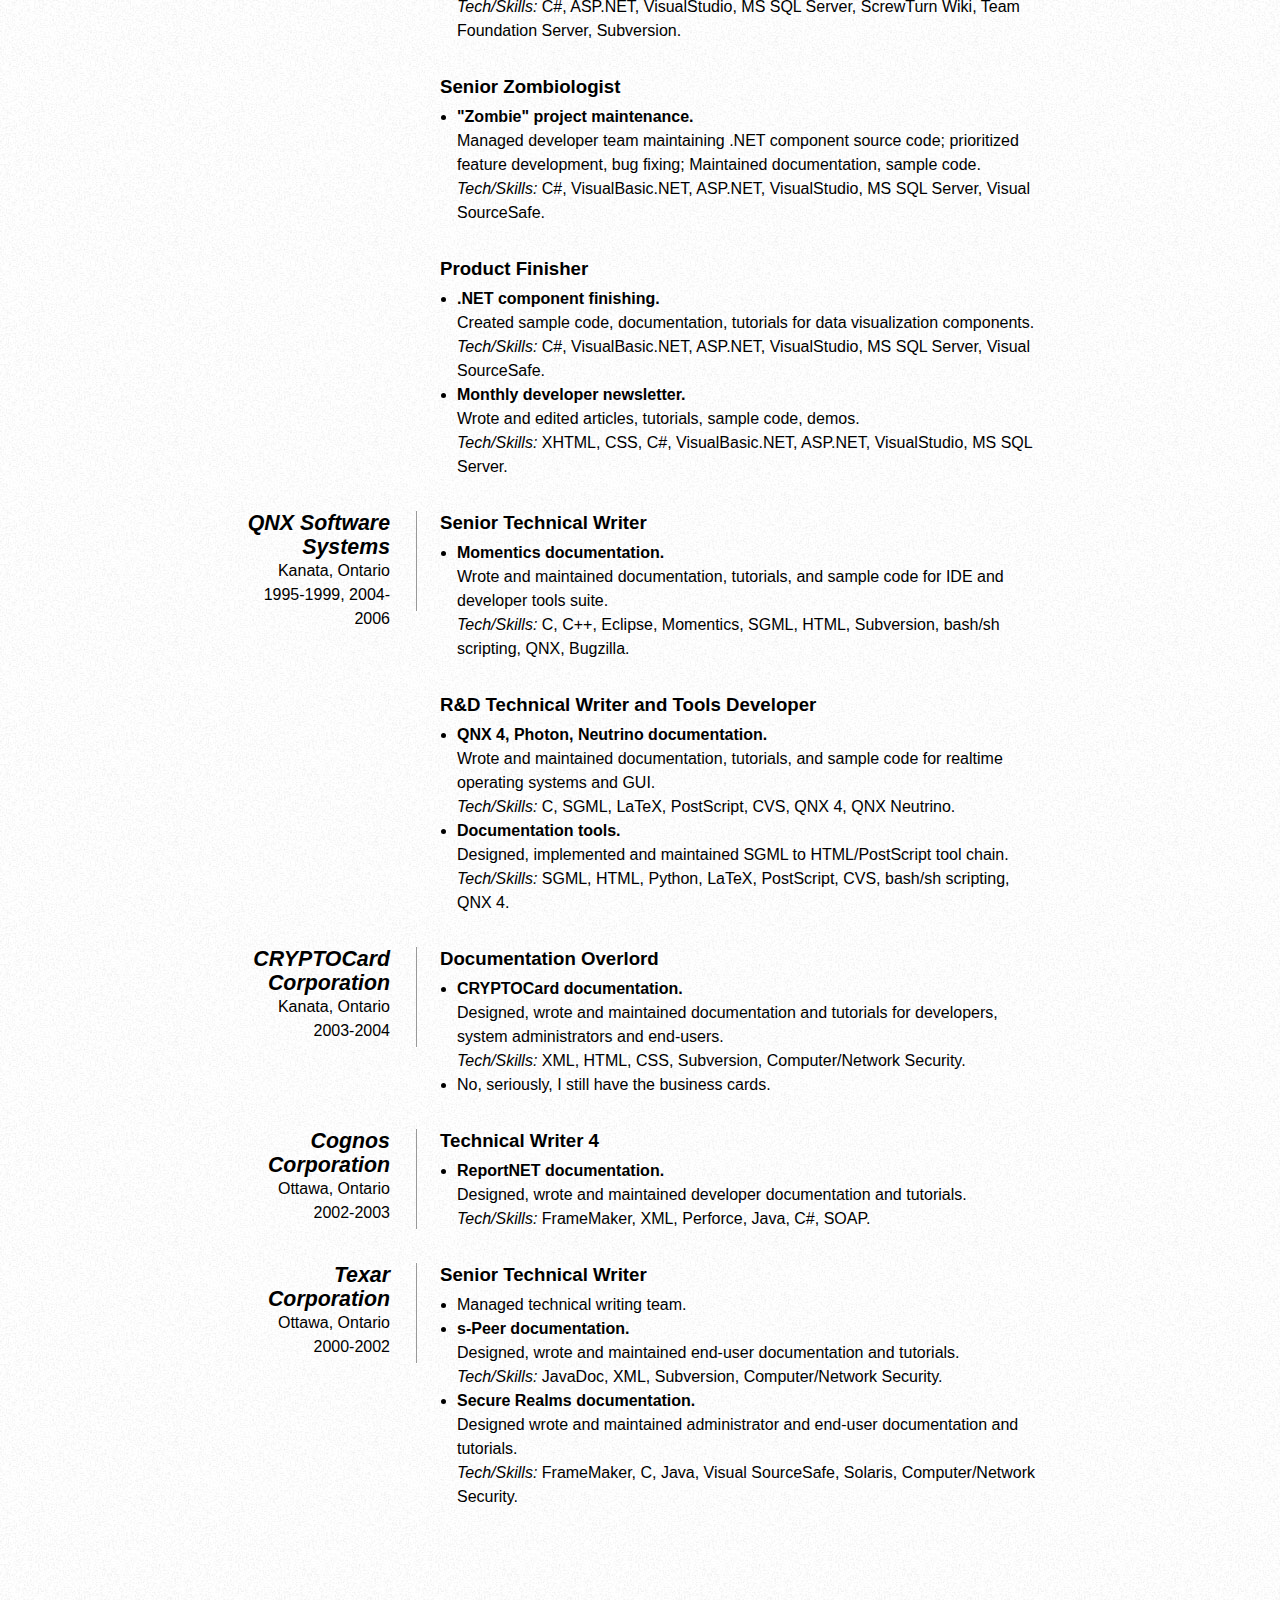
<file: chrish/v2.html>
<!DOCTYPE html>
<html lang="en">
<!--
HTML and CSS based on One Page Resume Site by Chris Coyier:

	http://css-tricks.com/one-page-resume-site/

Icon from Linecons Free by Designmodo:

	https://www.iconfinder.com/iconsets/linecons-free-vector-icons-pack
-->
<head>
	<meta http-equiv="Content-Type" content="text/html; charset=utf-8" />
	<meta charset="utf-8" />

	<title>Chris Herborth's Résumé</title>

	<link rel="stylesheet" href="one-page-resume.css" type="text/css" />
	<link rel="icon" type="image/png" href="favicon.png">
	<link rel="shortcut icon" href="favicon.ico">
</head>

<body>
	<div id="page-wrap">
		<img src="images/chrish.png" alt="Photo of Chris" id="pic" />
		<div id="contact-info" class="vcard">
			<h1 class="fn">Chris Herborth</h1>
			<p>
			Cell: <span class="tel">519-496-9238</span><br />
			Email: <a class="email" href="mailto:chrish@pobox.com">chrish@pobox.com</a>
			</p>

			<p>
			<a href="http://ca.linkedin.com/in/chrisherborth">LinkedIn</a>
			<a href="https://twitter.com/taffer">Twitter</a>
			<a href="http://steamcommunity.com/id/punksdad/">Steam</a>
			</p>
		</div>

		<div id="objective">
			<p>
			Professional developer, professional writer,
			wanna-be video game designer. I want to make great
			things that matter to people.
			</p>
		</div>

		<div class="clear"></div>
		<dl>
			<dt class="clear">Education</dt>
			<dd>
				<h2>Certified Scrum Master - Agile Alliance</h2>
				<p>
				<strong>Certification:</strong> 142621 (lapsed)<br />
				<strong>Scrum Master:</strong> BlackBerry Security Capabilities Development, 2011<br />
				<strong>Product Owner:</strong> BlackBerry Security Capabilities Development, 2012
				</p>

				<h2>Certified Secure Software Lifecycle Professional - (ISC)<sup>2</sup></h2>
				<p>
				<strong>CSSLP Exam:</strong> Spring 2011<br />
				<strong>CSSLP Certification:</strong> #394125, April 2012 to March 2015.
				</p>

				<h2>University of Waterloo - Waterloo, Canada</h2>
				<p>
				<strong>Major:</strong> English: Rhetoric and Professional Writing<br />
				<strong>Mini-minor:</strong> Computer Science
				</p>
			</dd>

			<dt class="clear">
			BlackBerry
			<p class="timeline">Waterloo, Ontario<br /> 2010-present</p>
			</dt>
			<dd>
				<h2>Security Automation Developer</h2>
				<ul>
					<li>
					<strong>Guardian cloud service.</strong><br />
					Designed, implemented new full-stack cloud service; website, interop, unit tests.<br />
					Mentored junior developer, oversaw senior dev.<br />
					<em>Tech/Skills:</em>
					Python, JSON, Cassandra, MySQL, Apache, HTML 5, CSS, 
					Bootstrap, jQuery, MongoDB, JIRA,
					Perforce, Scrum, VMWare, Ubuntu, Computer/Network Security.
					</li>
					<li>
					<strong>Guardian malware scanner.</strong><br />
					Designed analysis modules; Developed core, modules, website, interoperability with external systems, unit tests.<br />
					Mentored junior developers, co-op students.<br />
					<em>Tech/Skills:</em>
					Python, JavaScript, jQuery, HTML 5, CSS, MySQL, Oracle, JSON, SOAP, XML, Rally, Perforce, Scrum, VMWare, Computer/Network Security, Static Analysis.
					</li>
				</ul>

				<h2>Security Capabilities Developer</h2>
				<ul>
					<li>
					<strong>Scrum Master</strong><br />
					Lead team through daily scrum, weekly retrospective and
					backlog grooming, release and sprint planning.
					</li>

					<li>
					<strong>"Qpasa" device analysis tool.</strong><br />
					Designed data extraction tool; Developed tool, plug-in system.<br />
					<em>Tech/Skills:</em>
					Python, Subversion, Scrum, JIRA, VMWare, Computer/Network Security, Static Analysis.
					</li>

					<li>
					<strong>"Dior" software readiness review tool.</strong><br />
					Designed website; Automated convoluted business process; Implemented code analysis; Scrum product owner.<br />
					<em>Tech/Skills:</em>
					C#, JavaScript, jQuery, ASP.NET, MVC3, HTML 5, CSS, MS SQL Server, VisualStudio, Code Analysis, StyleCop, Rally, Subversion, Scrum, JIRA, VMWare, Computer/Network Security, Static Analysis.
					</li>

					<li>
					<strong>"Neo" security project manager.</strong><br />
					Maintained website, code base; Implemented new features.<br />
					<em>Tech/Skills:</em>
					PHP, JavaScript, jQuery, XHTML, CSS, MySQL, Ubuntu, Subversion, VMWare, Computer/Network Security.
					</li>
				</ul>
			</dd>

			<dt class="clear">
			Dundas Data Visualization
			<p class="timeline">Toronto, Ontario<br /> 2006-2010</p>
			</dt>
			<dd>

				<h2>Data Visualization Developer</h2>
				<ul>
					<li>
					<strong>"Atlas" support/documentation system.</strong><br />
					Mentored technical writer.<br />
					Designed and Implemented website, documentation management system, support forum; Wrote <em>Dundas Dashboard</em> documentation, sample code.<br />
					<em>Tech/Skills:</em>
					C#, ASP.NET, VisualStudio, MS SQL Server, ScrewTurn Wiki, Team Foundation Server, Subversion.
					</li>
				</ul>

				<h2>Senior Zombiologist</h2>
				<ul>
					<li>
					<strong>"Zombie" project maintenance.</strong><br />
					Managed developer team maintaining .NET component source code; prioritized feature development, bug fixing; Maintained documentation, sample code.<br />
					<em>Tech/Skills:</em>
					C#, VisualBasic.NET, ASP.NET, VisualStudio, MS SQL Server, Visual SourceSafe.
					</li>
				</ul>

				<h2>Product Finisher</h2>
				<ul>
					<li>
					<strong>.NET component finishing.</strong><br />
					Created sample code, documentation, tutorials for data visualization components.<br />
					<em>Tech/Skills:</em>
					C#, VisualBasic.NET, ASP.NET, VisualStudio, MS SQL Server, Visual SourceSafe.
					</li>

					<li>
					<strong>Monthly developer newsletter.</strong><br />
					Wrote and edited articles, tutorials, sample code, demos.<br />
					<em>Tech/Skills:</em>
					XHTML, CSS, C#, VisualBasic.NET, ASP.NET, VisualStudio, MS SQL Server.
					</li>
				</ul>
			</dd>

			<dt class="clear">
			QNX Software Systems
			<p class="timeline">Kanata, Ontario<br /> 1995-1999, 2004-2006</p>
			</dt>
			<dd>
				<h2>Senior Technical Writer</h2>
				<ul>
					<li>
					<strong>Momentics documentation.</strong><br />
					Wrote and maintained documentation, tutorials, and sample code for IDE and developer tools suite.<br />
					<em>Tech/Skills:</em>
					C, C++, Eclipse, Momentics, SGML, HTML, Subversion, bash/sh scripting, QNX, Bugzilla.
					</li>
				</ul>

				<h2>R&amp;D Technical Writer and Tools Developer</h2>
				<ul>
					<li>
					<strong>QNX 4, Photon, Neutrino documentation.</strong><br />
					Wrote and maintained documentation, tutorials, and sample	code for realtime operating systems and GUI.<br />
					<em>Tech/Skills:</em>
					C, SGML, LaTeX, PostScript, CVS, QNX 4, QNX Neutrino.
					</li>

					<li>
					<strong>Documentation tools.</strong><br />
					Designed, implemented and maintained SGML to HTML/PostScript tool chain.<br />
					<em>Tech/Skills:</em>
					SGML, HTML, Python, LaTeX, PostScript, CVS, bash/sh scripting, QNX 4.
					</li>
				</ul>
			</dd>

			<dt class="clear">
			CRYPTOCard Corporation
			<p class="timeline">Kanata, Ontario<br /> 2003-2004</p>
			</dt>
			<dd>
				<h2>Documentation Overlord</h2>
				<ul>
					<li>
					<strong>CRYPTOCard documentation.</strong><br />
					Designed, wrote and maintained documentation and tutorials for developers, system administrators and end-users.<br />
					<em>Tech/Skills:</em>
					XML, HTML, CSS, Subversion, Computer/Network Security.
					</li>

					<li>
					No, seriously, I still have the business cards.
					</li>
				</ul>
			</dd>

			<dt class="clear">
			Cognos Corporation
			<p class="timeline">Ottawa, Ontario<br /> 2002-2003</p>
			</dt>
			<dd>
				<h2>Technical Writer 4</h2>
				<ul>
					<li>
					<strong>ReportNET documentation.</strong><br />
					Designed, wrote and maintained developer documentation and tutorials.<br />
					<em>Tech/Skills:</em>
					FrameMaker, XML, Perforce, Java, C#, SOAP.
					</li>
				</ul>
			</dd>

			<dt class="clear">
			Texar Corporation
			<p class="timeline">Ottawa, Ontario<br /> 2000-2002</p>
			</dt>
			<dd>
				<h2>Senior Technical Writer</h2>
				<ul>
					<li>
					Managed technical writing team.
					</li>

					<li>
					<strong>s-Peer documentation.</strong><br />
					Designed, wrote and maintained end-user documentation and tutorials.<br />
					<em>Tech/Skills:</em>
					JavaDoc, XML, Subversion, Computer/Network Security.
					</li>

					<li>
					<strong>Secure Realms documentation.</strong><br />
					Designed wrote and maintained administrator and end-user documentation and tutorials.<br />
					<em>Tech/Skills:</em>
					FrameMaker, C, Java, Visual SourceSafe, Solaris, Computer/Network Security.
					</li>
				</ul>
			</dd>
		</dl>

		<div class="clear"></div>
	</div>
</body>
</html>
</file>
<file: chrish/one-page-resume.css>
/* Based on One Page Resume Site by Chris Coyier:
 *
 * http://css-tricks.com/one-page-resume-site/
 */
* {
	margin: 0;
	padding: 0;
}

body {
	font: 12pt "Trebuchet MS", "Helvetica", sans-serif;
	line-height: 18pt;
	background: url(images/noise.jpg);
}

.clear {
	clear: both;
}

.timeline {
	font: 12pt "Trebuchet MS", "Helvetica", sans-serif;
	line-height: 18pt;
}

#page-wrap {
	width: 800px;
	margin: 40px auto 60px;
}

#pic {
	float: right;
	margin: -30px 0 0 0;
}

h1 {
	margin: 0 0 16px 0;
	padding: 0 0 16px 0;
	font-size: 32pt;
	font-weight: bold;
	letter-spacing: -2px;
	border-bottom: 1px solid #999;
}

h2 {
	font-size: 14pt;
	margin: 0 0 6px 0;
	position: relative;
}
h2 span {
	position: absolute;
	bottom: 0;
	right: 0;
	font-style: italic;
	font-family: "Palatino Linotype", "Book Antiqua", "Palatino", "Georgia", serif;
	font-size: 12pt;
	color: #999;
	font-weight: normal;
}

p {
	margin: 0 0 16px 0;
}

a {
	color: #999;
	text-decoration: none;
	border-bottom: 1px dotted #999;
}
a:hover {
	border-bottom-style: solid;
	color: black;
}

ul {
	margin: 0 0 32px 17px;
}

#objective {
	width: 500px;
	float: left;
}
#objective p {
	font-family: "Palatino Linotype", "Book Antiqua", "Palatino", "Georgia", serif;
	font-style: italic;
	color: #666;
}

dt {
	font-style: italic;
	font-weight: bold;
	font-size: 16pt;
	text-align: right;
	padding: 0 26px 0 0;
	width: 150px;
	float: left;
	height: 100px;
	border-right: 1px solid #999;
}
dd {
	width: 600px;
	float: right;
}
dd.clear {
	float: none;
	margin: 0;
	height: 15px;
}
</file>
